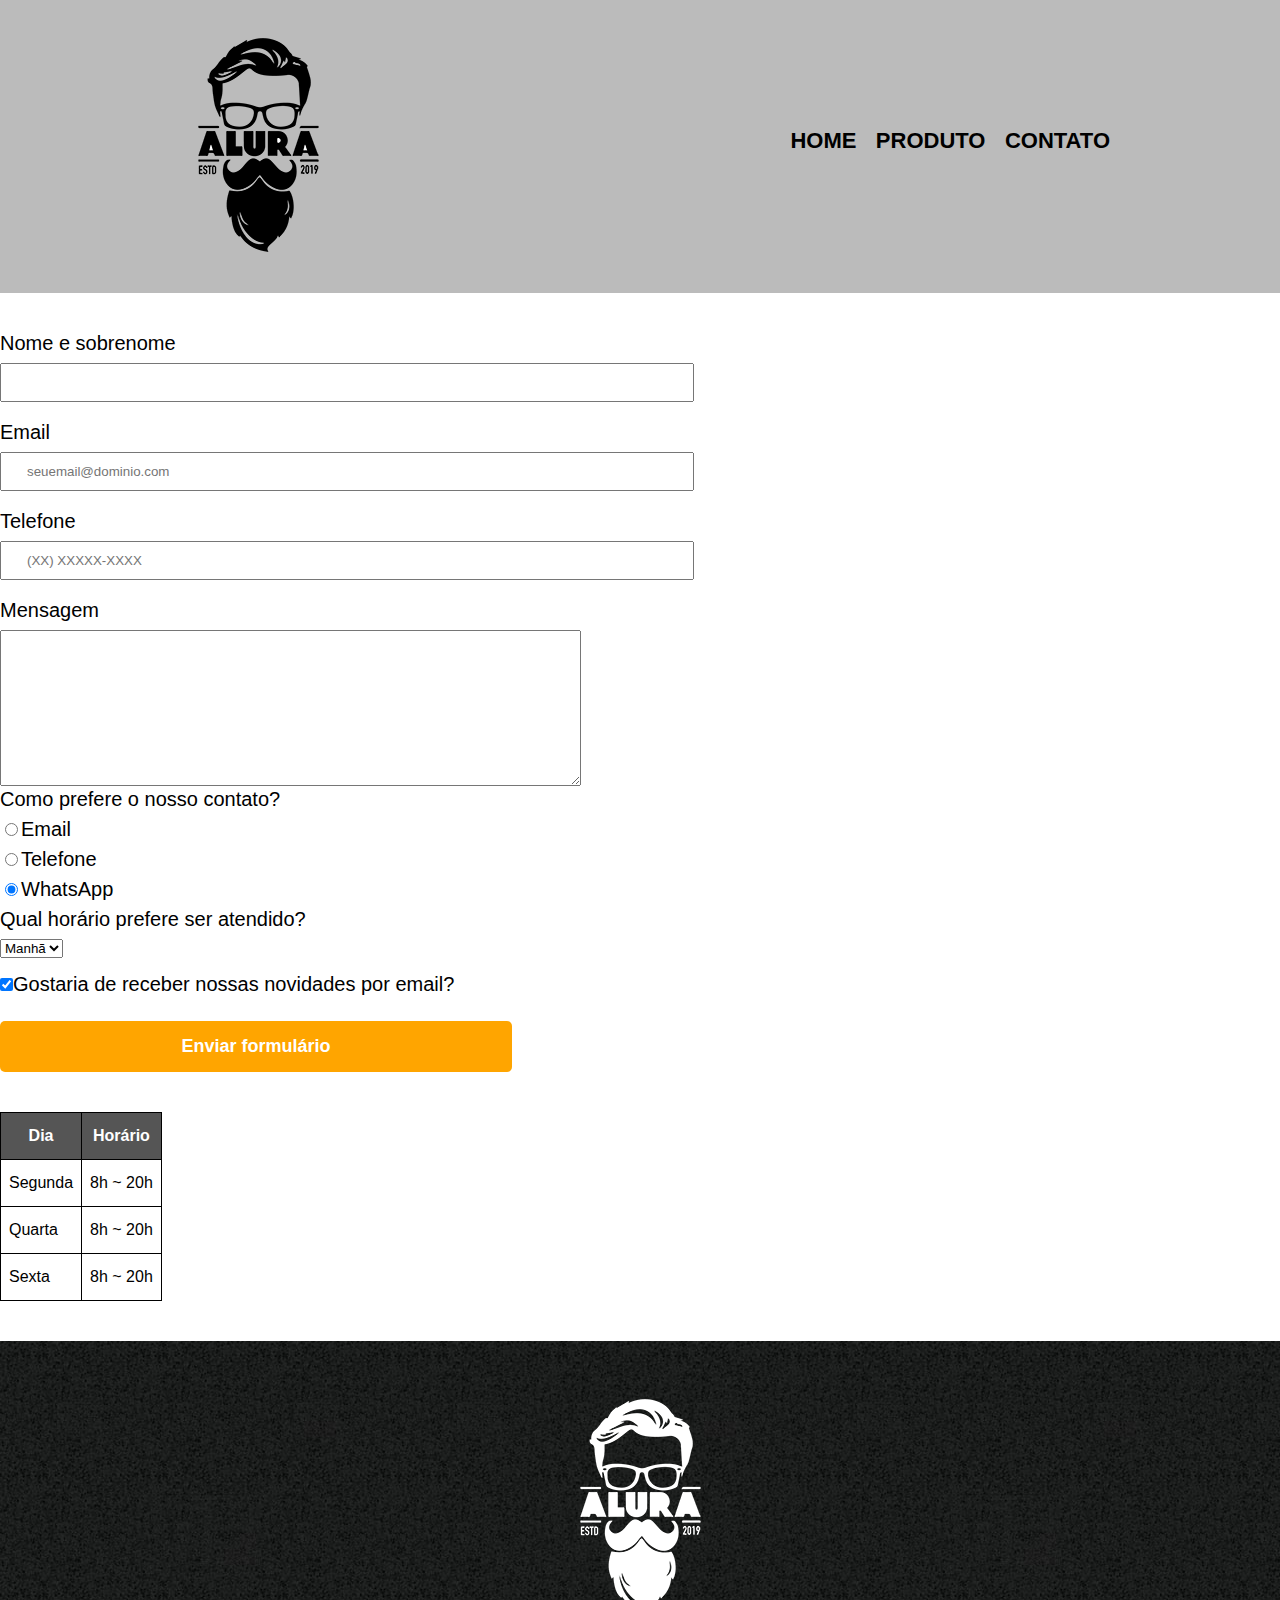
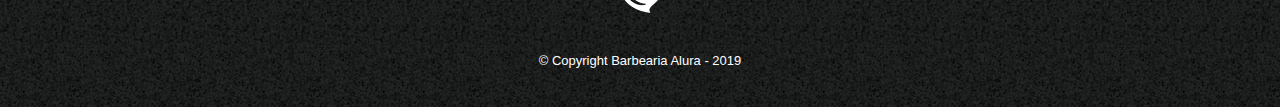
<file: Barbearia Alura/contato.html>
<!DOCTYPE html>
<html lang="pt-br">
  <head>
    <meta charset="UTF-8">
    <title>Contato - Barbearia Alura</title>
    <link rel="stylesheet" href="reset.css">
    <link rel="stylesheet" href="style.css">
  </head>
  <body>
    <header>
      <div class="caixa">
        <h1><img src="imagens/logo.png" alt="Logo da Barbearia Alura"></h1>
        <nav>
          <ul>
            <li><a href="index.html">Home</a></li>
            <li><a href="produtos.html">Produto</a></li>
            <li><a href="contato.html">Contato</a></li>
          </ul>  
        </nav>
      </div>
    </header>

    <main>
      <form>
        <label for="nomesobrenome">Nome e sobrenome</label>
        <input type="text" id="nomesobrenome" class="input-padrao" required>

        <label for="email">Email</label>
        <input type="email" id="email" class="input-padrao" required placeholder="seuemail@dominio.com">
        
        <label for="telefone">Telefone</label>
        <input type="tel" id="telefone" class="input-padrao" required placeholder="(XX) XXXXX-XXXX">

        <label for="mensagem">Mensagem</label>
        <textarea cols="70" rows="10" id="mensagem" required></textarea class="input-padrao">

        <fieldset>
          <legend>Como prefere o nosso contato?</legend>
          <label for="radio-email"><input type="radio" name="contato" value="email" id="radio-email">Email</label>
  
          <label for="radio-telefone"><input type="radio" name="contato" value="telefone" id="radio-telefone">Telefone</label>
          
          <label for="radio-whatsapp"><input type="radio" name="contato" value="whatsapp" id="radio-whatsapp" checked>WhatsApp</label>
        </fieldset>
        <fieldset>
          <legend>Qual horário prefere ser atendido?</legend>
          <select>
            <option>Manhã</option>
            <option>Tarde</option>
            <option>Noite </option>
          </select>
        </fieldset>
        
        <label><input type="checkbox" class="checkbox" checked>Gostaria de receber nossas novidades por email?</label>

        <input type="submit" value="Enviar formulário" class="enviar">
      </form>

      <table>
        <thead>
          <tr>
            <th>Dia</th>
            <th>Horário</th>
          </tr>  
        </thead>
        <tbody>
          <tr>
            <td>Segunda</td>
            <td>8h ~ 20h</td>
          </tr>
          <tr>
            <td>Quarta</td>
            <td>8h ~ 20h</td>
          </tr>
          <tr>
            <td>Sexta</td>
            <td>8h ~ 20h</td>
          </tr>  
        </tbody>
      </table>
    </main>

    <footer>
      <img src="imagens/logo-branco.png" alt="Logo da Barbearia Alura">
      <p class="copyright">&copy; Copyright Barbearia Alura - 2019</p>
    </footer>
  </body>
  </html>
</file>
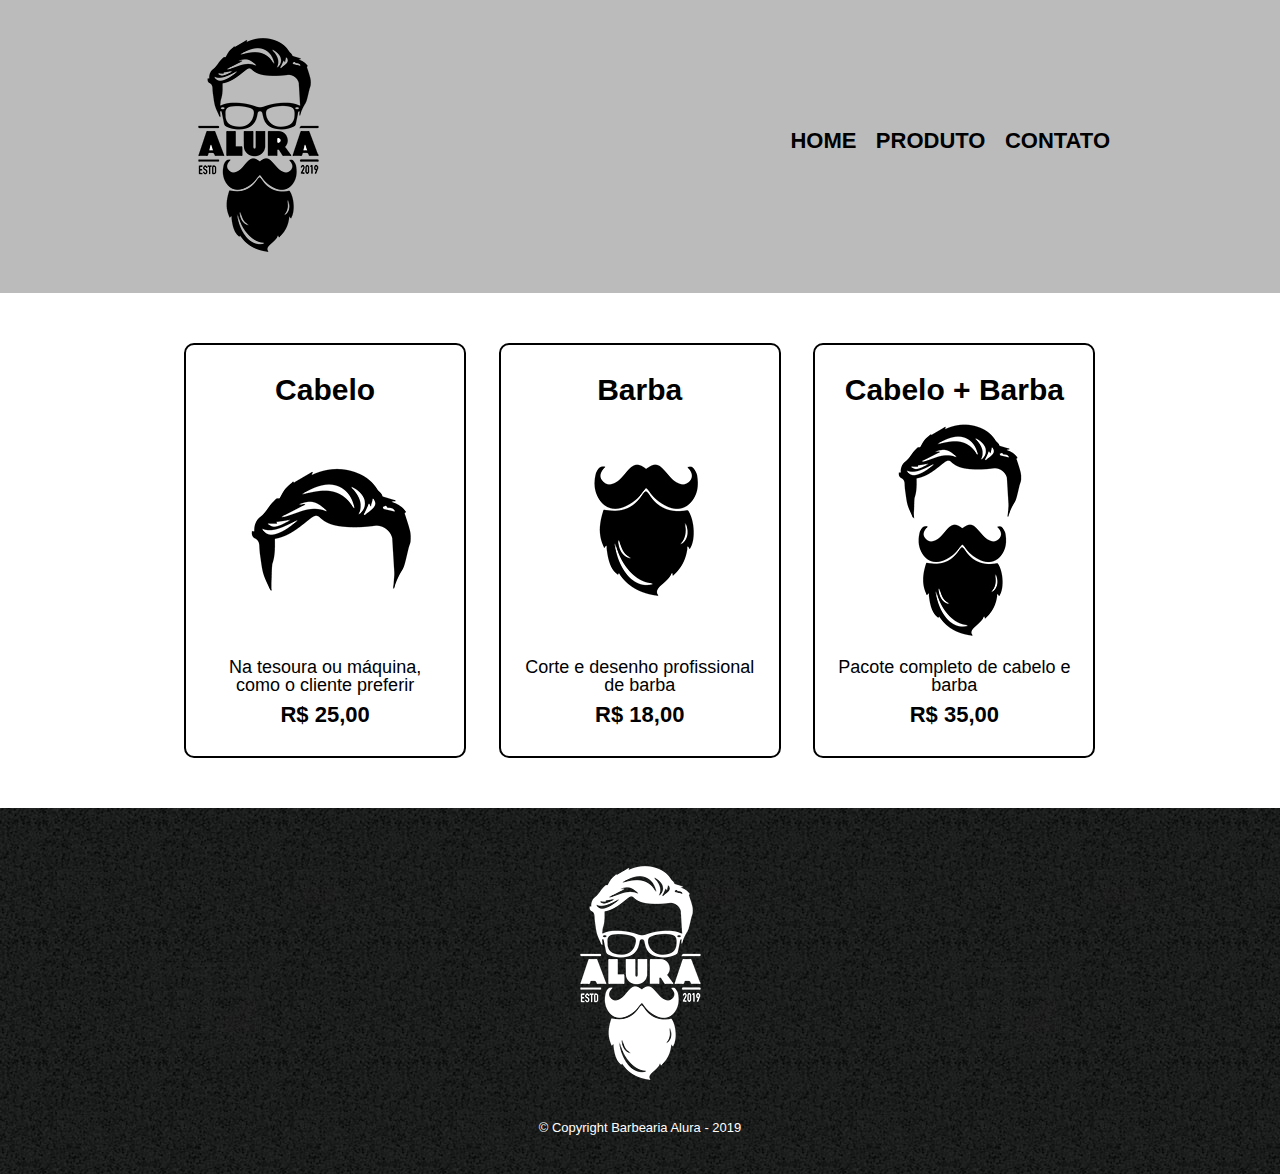
<file: Barbearia Alura/produtos.html>
<!DOCTYPE html>
<html lang="pt-br">
  <head>
    <meta charset="UTF-8">
    <title>Produtos - Barbearia Alura</title>
    <link rel="stylesheet" href="reset.css">
    <link rel="stylesheet" href="style.css">
  </head>
  <body>
    <header>
      <div class="caixa">
        <h1><img src="imagens/logo.png"></h1>
        <nav>
          <ul>
            <li><a href="index.html">Home</a></li>
            <li><a href="produtos.html">Produto</a></li>
            <li><a href="contato.html">Contato</a></li>
          </ul>  
        </nav>
      </div>
    </header>

    <main>
      <ul class="produtos">
        <li>
          <h2>Cabelo</h2>
          <img src="imagens/cabelo.jpg">
          <p class="produto-descricao">Na tesoura ou máquina, como o cliente preferir</p>
          <p class="produto-preco">R$ 25,00</p>
        </li>
        <li>
          <h2>Barba</h2>
          <img src="imagens/barba.jpg">
          <p class="produto-descricao">Corte e desenho profissional de barba</p>
          <p class="produto-preco">R$ 18,00</p>
        </li>
        <li>
          <h2>Cabelo + Barba </h2>
          <img src="imagens/cabelo+barba.jpg">
          <p class="produto-descricao">Pacote completo de cabelo e barba</p>
          <p class="produto-preco">R$ 35,00</p>
        </li>
      </ul>
    </main>

    <footer>
      <img src="imagens/logo-branco.png">
      <p class="copyright">&copy; Copyright Barbearia Alura - 2019</p>
    </footer>
  </body>
  </html>
</file>
<file: Barbearia Alura/style.css>
body {
  font-family: 'Montserrat', sans-serif;  
}

header {
  background: #BBBBBB;
  padding: 20px 0;
}

.caixa {
  position: relative;
  width: 940px;
  margin: 0 auto;
}

nav {
  position: absolute;
  top: 110px;
  right: 0;
}

nav li {
  display: inline;
  margin: 0 0 0 15px;
}

nav a {
  text-transform: uppercase;
  color: #000000;
  font-weight: bold;
  font-size: 22px;
  text-decoration: none;
}

nav a:hover {
  color: #c68c19;
  text-decoration: underline;
}

.produtos {
  width: 940px;
  margin: 0 auto;
  padding: 50px 0;
}

.produtos li {
  text-align: center;
  display: inline-block;
  width: 30%;
  margin: 0 1.5%;
  padding: 30px 20px;
  box-sizing: border-box;
  border: 2px solid #000000;
  border-radius: 10px;
}

.produtos li:hover {
  border-color: #c68c19;
}

.produtos li:active {
  border-color: #088c19;
}

.produtos li:hover h2 {
  font-size: 34px;
}

.produtos h2 {
  font-size: 30px;
  font-weight: bold;
}

.produto-descricao {
  font-size: 18px;
}

.produto-preco {
  font-size: 22px;
  font-weight: bold;
  margin: 10px 0 0;
}

footer {
  text-align: center;
  background: url("imagens/bg.jpg");
  padding: 40px 0;
}

.copyright {
  color: #FFFFFF;
  font-size: 13px;
  margin: 20px 0 0;
}

main {

}

form {
  margin: 40px 0;
}

form label, form legend {
  display: block;
  font-size: 20px;
  margin: 0 0 10px;
}

.input-padrao {
  display: block;
  margin: 0 0 20px;
  padding: 10px 25px;
  width: 50%;
}

.checkbox {
  margin: 20px 0;
}

.enviar {
  width: 40%;
  padding: 15px 0;
  background: orange;
  color: white;
  font-weight: bold;
  font-size: 18px;
  border: none;
  border-radius: 5px;
  cursor: pointer;
  transition: 1s all;
}

.enviar:hover {
  background: darkorange;
  transform: scale(1.2);
}

table {
  margin: 20px 0 40px;
}

thead {
  background: #555555;
  color: white;
  font-weight: bold;
}

td, th {
  border: 1px solid #000000;
  padding: 15px 8px;
}

/* css da página inicial */
.banner {
  width: 100%;
  object-fit: cover;
  height: 70vh;
  object-position: top;
  opacity: 0.9;
}

.titulo-principal {
  text-align: center;
  /* 'em' = tamanho da fonte padrão */
  font-size: 2em;
  /* colocando a margem como '1em', estou definindo que a margem terá o tamanho da fonte de seu conteúdo, que nesse caso é '2em', ou seja, 2 vezes a fonte padrão */
  margin: 0 0 1em;
  /* O 'clear' limpa o 'float'. No caso, o float da classe 'utensilios' */
  clear: left;
}

/* .titulo-principal:first-letter {
  font-weight: bold;
} */

/* .titulo-principal:before{
  content: "[";
}

.titulo-principal:after {
  content: "]";
} */

.principal {
  padding: 3em 0;
  background: #FEFEFE;
  width: 940px;
  margin: 0 auto;
}


.principal p {
  margin: 0 0 1em;
}

.principal strong {
  font-weight: bold;
}

.principal em {
  font-style: italic;
}

.utensilios {
  width: 150px;
  float: left;
  margin: 0 20px 20px 0;
}

.mapa {
  padding: 3em 0;
  background: linear-gradient(#FEFEFE, #888888)
}

.mapa p {
  margin: 0 0 2em;
  text-align: center;
}
.mapa-conteudo {
  width: 940px;
  margin: 0 auto;
}

.beneficios {
  padding: 3em 0;
  background: #888888;
}

.conteudo-beneficios {
  width: 640px;
  margin: 0 auto;
}

.lista-beneficios {
  width: 40%;
  display: inline-block;
  vertical-align: top;
}

.itens {
  /* a altura da linha será o tamanho da fonte + 50% */
  line-height: 1.5;
}

.itens:first-child {
  font-weight: bold;
}

.itens:before {
  content: "🟆";
}

.imagem-beneficios {
  width: 60%;
  transition: 400ms;
  box-shadow: 10px 10px 20px #000000;
}

.imagem-beneficios:hover {
  opacity: 0.7;
}

.video {
  width: 650px;
  margin: 2em auto;
}

@media screen and (max-width: 480px) {
  .caixa, .principal, .conteudo-beneficios, .mapa-conteudo, .video {
    width: auto;
  }

  h1 {
    text-align: center;
  }

  nav {
    position: static;
  }
  
  .lista-beneficios, .imagem-beneficios {
    width: 100%;
  }
}
</file>
